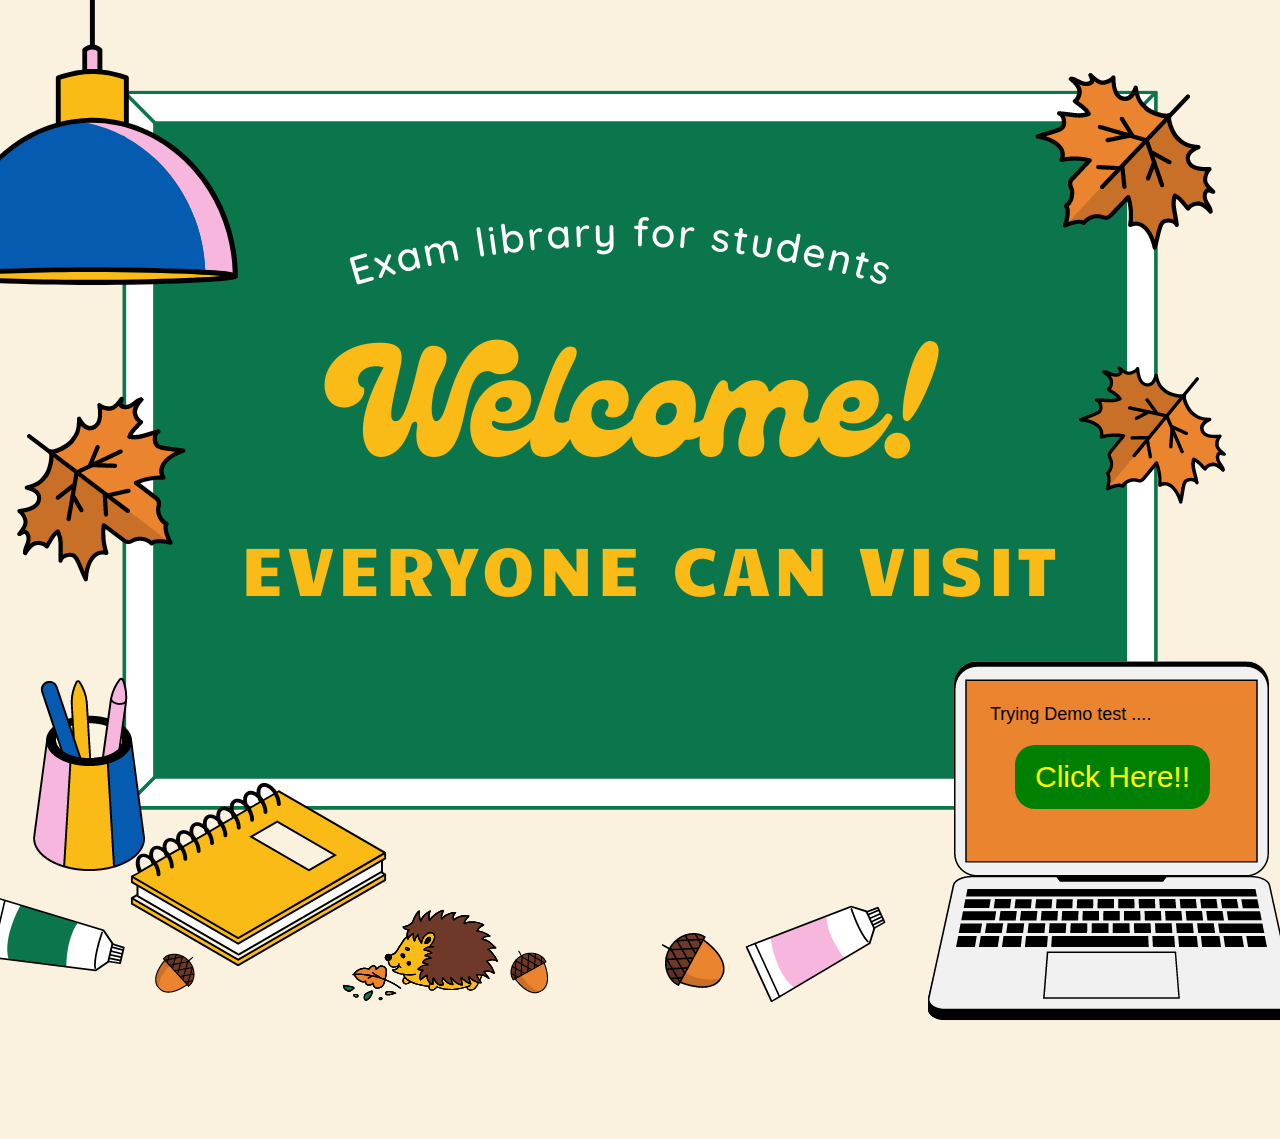
<file: index.html>
<!DOCTYPE html>
<html lang="en">
<head>
  <meta charset="UTF-8">
  <meta name="viewport" content="width=device-width, initial-scale=1.0">
  <title>Home</title>
</head>
<style>
  *{
    margin: 0;
    padding: 0;
    box-sizing: border-box;
  }

body{
  background-color: #FAF1DF;
}
.container{
  display: flex;
  justify-content: center;
  align-items: center;
}

.imageCon{
  position: relative;
}
p{
  position: relative;
  left: 1050px;
  bottom: 350px;
  font-family: 'Segoe UI', Tahoma, Geneva, Verdana, sans-serif;
  font-size: large;
}



.btn{
  position: relative;
  left: 1075px;
  bottom: 330px;
  font-family: 'Segoe UI', Tahoma, Geneva, Verdana, sans-serif;
  font-size: 30px;
  padding: 15px 20px;
  background-color:  green;;
  color: white;
  border-radius: 20px;
  border: none;
  cursor: pointer;
  transition: 0.5s;
}

.btn:hover{
  scale: 1.3;
  background-color:yellow;
}

.btn a{
  text-decoration: none;
  color: yellow;
}
.btn:hover a{
  text-decoration: none;
  /* color: #EB842F; */
  color: green;
}

</style>
<body>

  <div class="container">
    <div class="imageCon">
      <img src="./images/1.png" alt="">
      
      <p>Trying Demo test ....</p>
      <button class="btn"><a href="./exam.html">Click Here!!</a></button>
      
    </div>
  </div>
  
</body>
</html>
</file>
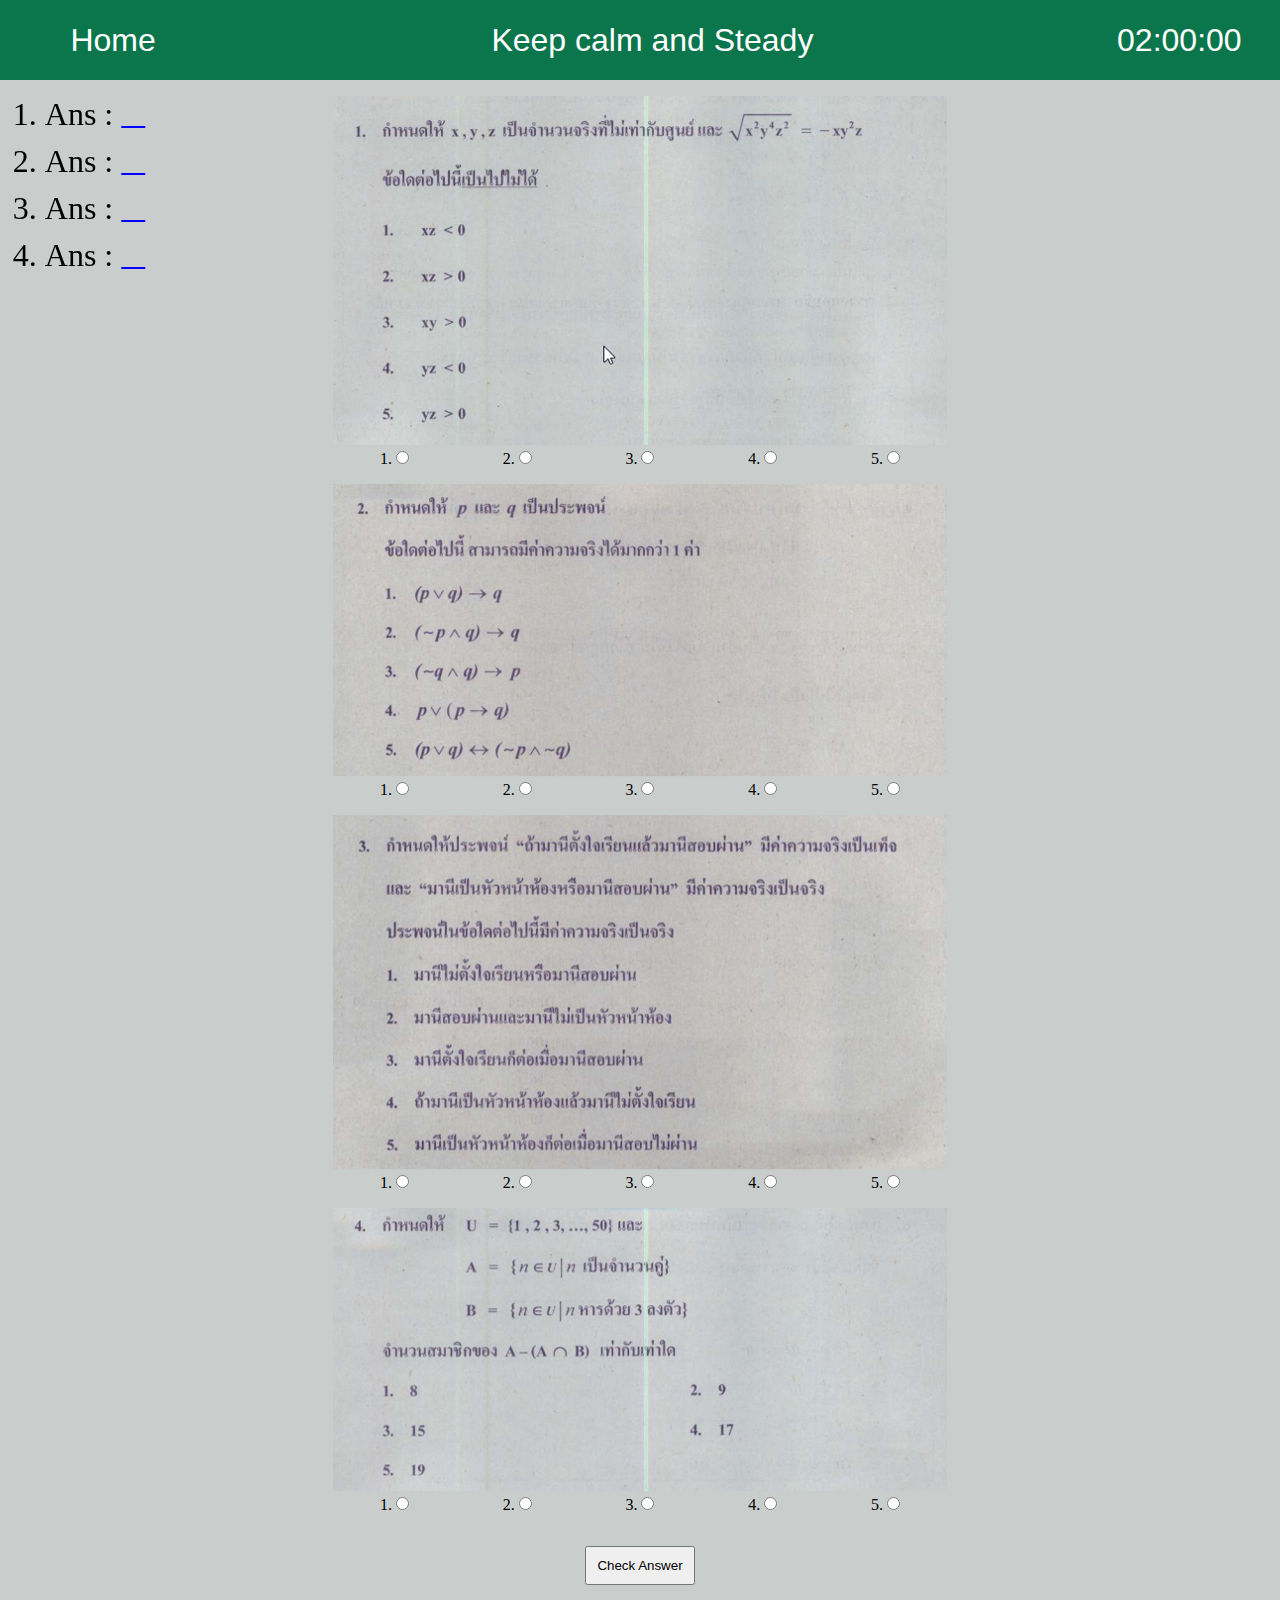
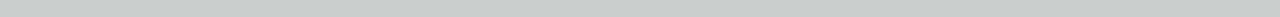
<file: exam.html>
<!DOCTYPE html>
<html lang="en">
<head>
  <meta charset="UTF-8">
  <meta name="viewport" content="width=device-width, initial-scale=1.0">
  <title>Match 65</title>
  <link rel="stylesheet" href="style.css">
</head>
<body>
  <!-- navbar -->
  <section class="navbar">
    <ul class="nav-container">
      <li id="home"><a href="./index.html">Home</a></li>
      <li id="phrase"><a href="#" >Keep calm and Steady</a></li>
      <li id="stopWatch"><span class="showHr">02</span>:<span class="showMin">00</span>:<span class="showSec">00</span></li>
    </ul>
  </section>

  <section class="aside">
    <ol class="ans-container">
      <li> <span class="ansTopic">Ans : </span> <span class="ans">&nbsp&nbsp&nbsp</span></li> 
      <li> <span class="ansTopic">Ans : </span> <span class="ans">&nbsp&nbsp&nbsp</span></li>
      <li> <span class="ansTopic">Ans : </span><span class="ans">&nbsp&nbsp&nbsp</span></li>
      <li> <span class="ansTopic">Ans : </span><span class="ans">&nbsp&nbsp&nbsp</span></li>

    </ol>
    <br>
    <br>
  </section>

  <!-- main -->
  <div class="maincon">

    <form action="" method="POST" class="">
  
        <div class="examcon" id="question1">
          <img src="./examination/1.png" alt="">
          <div class="ansChosen-container">
            <label for="answer"> 1. <input type="radio" name="answer1" value="1" onclick="displayAns(this.value , 1)"></label>   
            <label for="answer"> 2. <input type="radio" name="answer1" value="2" onclick="displayAns(this.value , 1)"></label>  
            <label for="answer"> 3. <input type="radio" name="answer1" value="3" onclick="displayAns(this.value , 1)"></label>    
            <label for="answer"> 4. <input type="radio" name="answer1" value="4" onclick="displayAns(this.value , 1)"></label>     
            <label for="answer"> 5. <input type="radio" name="answer1" value="5" onclick="displayAns(this.value , 1)"></label>        
          </div>
        </div>

        <div class="examcon" id="question2">
          <img src="./examination/2.png" alt="">
          <div class="ansChosen-container">
            <label for="answer"> 1. <input type="radio" name="answer2" value="1" onclick="displayAns(this.value , 2)"></label>   
            <label for="answer"> 2. <input type="radio" name="answer2" value="2" onclick="displayAns(this.value , 2)"></label>  
            <label for="answer"> 3. <input type="radio" name="answer2" value="3" onclick="displayAns(this.value , 2)"></label>    
            <label for="answer"> 4. <input type="radio" name="answer2" value="4" onclick="displayAns(this.value , 2)"></label>     
            <label for="answer"> 5. <input type="radio" name="answer2" value="5" onclick="displayAns(this.value , 2)"></label>        
          </div>
        </div>
        <div class="examcon" id="question3">
            <img src="./examination/3.png" alt="">
        <div class="ansChosen-container">
          <label for="answer"> 1. <input type="radio" name="answer3" value="1" onclick="displayAns(this.value , 3)"></label>   
          <label for="answer"> 2. <input type="radio" name="answer3" value="2" onclick="displayAns(this.value , 3)"></label>  
          <label for="answer"> 3. <input type="radio" name="answer3" value="3" onclick="displayAns(this.value , 3)"></label>    
          <label for="answer"> 4. <input type="radio" name="answer3" value="4" onclick="displayAns(this.value , 3)"></label>     
          <label for="answer"> 5. <input type="radio" name="answer3" value="5" onclick="displayAns(this.value , 3)"></label>        
        </div>
          
        </div>
        <div class="examcon" id="question4">
          <img src="./examination/4.png" alt="">
          <div class="ansChosen-container">
            <label for="answer"> 1. <input type="radio" name="answer4" value="1" onclick="displayAns(this.value , 4)"></label>   
            <label for="answer"> 2. <input type="radio" name="answer4" value="2" onclick="displayAns(this.value , 4)"></label>  
            <label for="answer"> 3. <input type="radio" name="answer4" value="3" onclick="displayAns(this.value , 4)"></label>    
            <label for="answer"> 4. <input type="radio" name="answer4" value="4" onclick="displayAns(this.value , 4)"></label>     
            <label for="answer"> 5. <input type="radio" name="answer4" value="5" onclick="displayAns(this.value , 4)"></label>        
          </div>
        </div>



     </form>


              <button class="doneBtn">Check Answer</button>
  </div>


<script src="script.js"></script>  
</body>
</html>
</file>
<file: style.css>
*{
  margin: 0;
  padding: 0;
  box-sizing: border-box;
}

body{
  background-color: rgb(201,205,204);
}

.navbar a{
  text-decoration: none;
  font-size: 2rem;
  margin: 0 2rem; 
  color: white;
    font-family: 'Segoe UI', Tahoma, Geneva, Verdana, sans-serif;
}
.navbar li{
  list-style: none;
}
.nav-container{
  height: 5rem;
  padding: 0 3%;
  display: flex;
  background-color: rgb(11,118,76);
  justify-content:space-between ;
  align-items:center ;
  position: fixed;
  width: 100%;
}

.maincon{
  display: flex;
  flex-direction: column;
  justify-content: center;
  align-items: center;
  margin: 0 10%;
  padding-top: 5rem;
}
.maincon img{
  width: 100%;
}

.examcon{
  margin-top: 1rem;
}
.answercon{
  margin-top: 1rem;
  display: grid;
  grid-template-columns: 1fr 1fr 1fr 1fr 1fr;
  text-align: center;
}

.aside{
  position: fixed;
  top :6rem;
  left: 3.5%;
  font-size: 2rem;
}

.ans{
  text-decoration: underline;
  text-decoration-thickness: 2px;
  color: blue;
}

.ansChosen-container{
  display: flex;
  justify-content: space-around;
}

.ans-container li {
  margin-bottom: 10px;
}

.corretAns{
  color: green;
  text-decoration: none;
}

.wrongAns{
  color: red;
  text-decoration: none;
}

.hide{
  visibility: hidden;
}

.doneBtn{
  margin: 2rem 0;
  padding: 10px;
}

input[type=radio] {
   accent-color: blue;
}


#stopWatch,
#phrase{
  color: white;
  font-family: 'Segoe UI', Tahoma, Geneva, Verdana, sans-serif;
  font-size: 2rem;
}

@media (max-width : 1000px) {
  
  .ans-container{
  font-size: 0.7rem;
  }

  .navbar a{
  text-decoration: none;
  font-size: 1rem;
  margin: 0 2rem; 
  color: white;
    font-family: 'Segoe UI', Tahoma, Geneva, Verdana, sans-serif;
    text-align: center;
}


#home,
#stopWatch,
#phrase{
  color: white;
  font-family: 'Segoe UI', Tahoma, Geneva, Verdana, sans-serif;
  font-size: 1rem;
  display: flex;
  justify-content: center;


}


  .ansTopic{
    display: none;
  }
  
}
</file>
